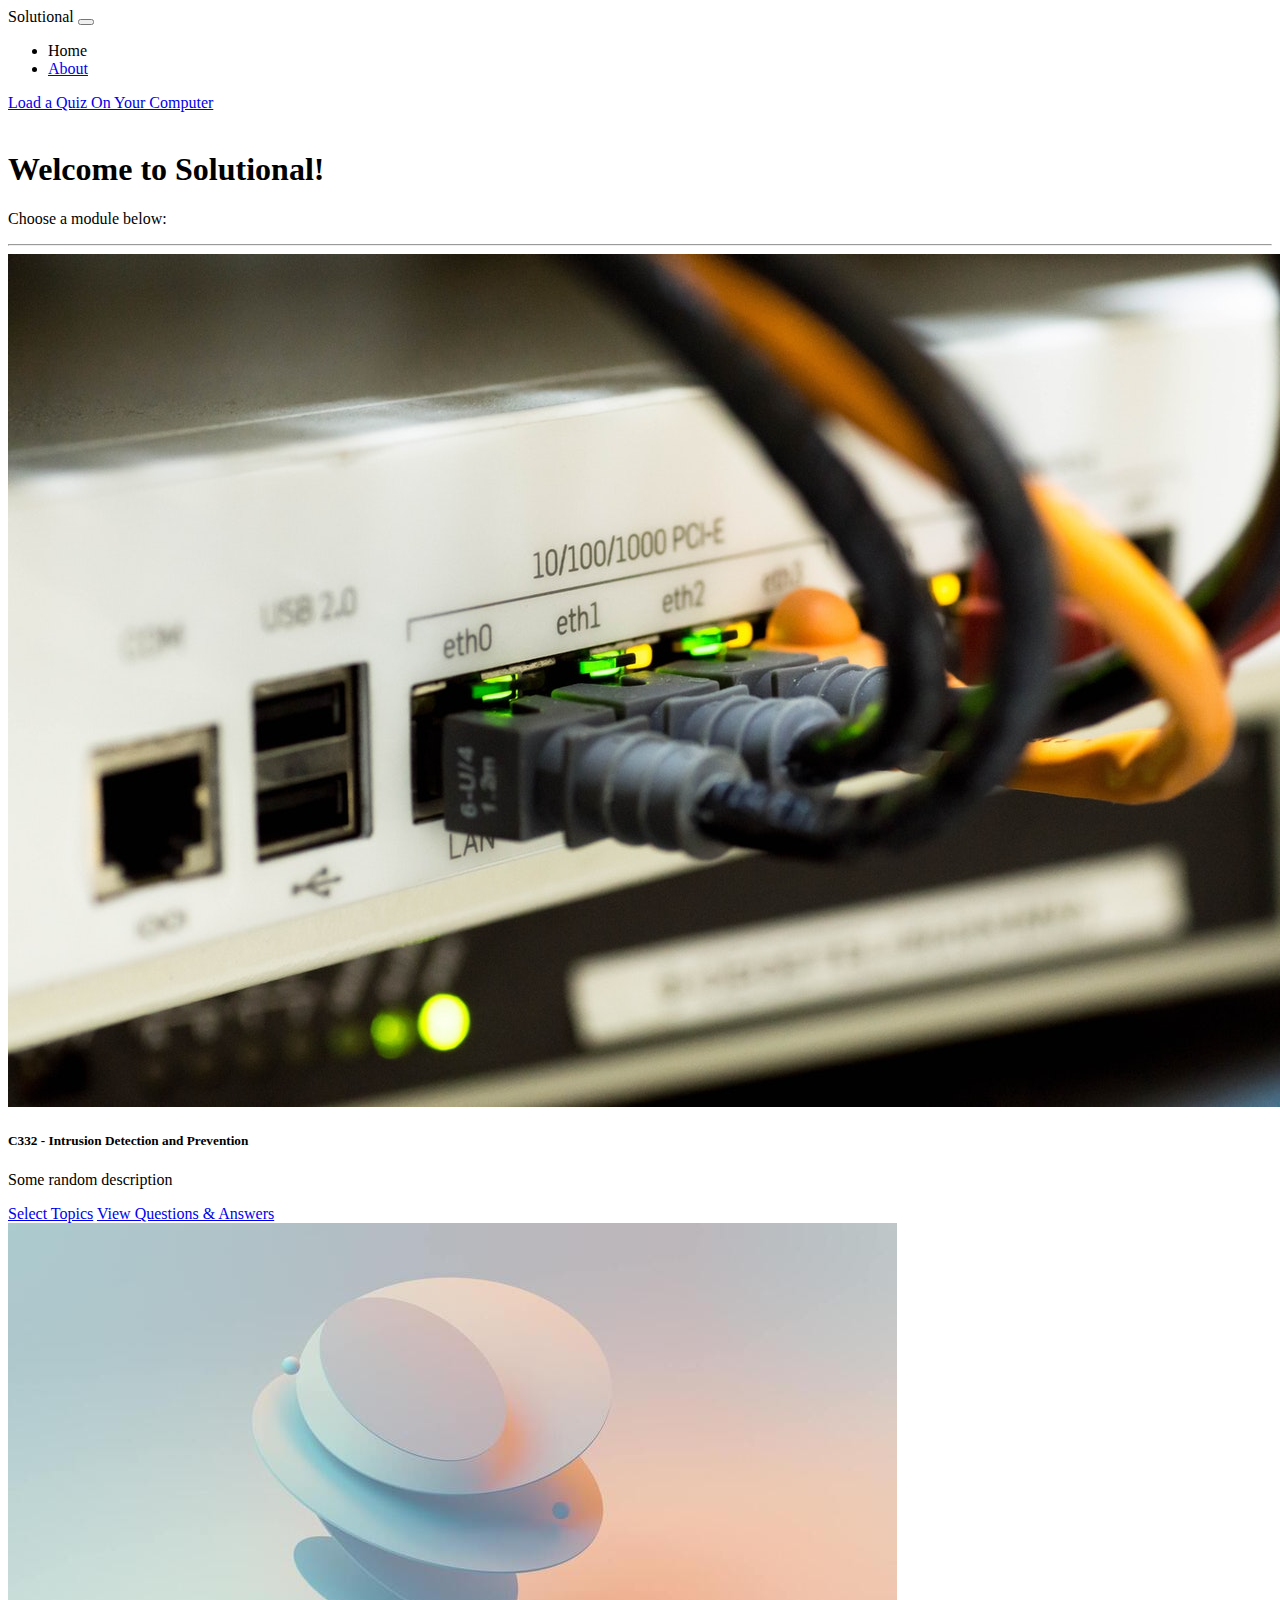
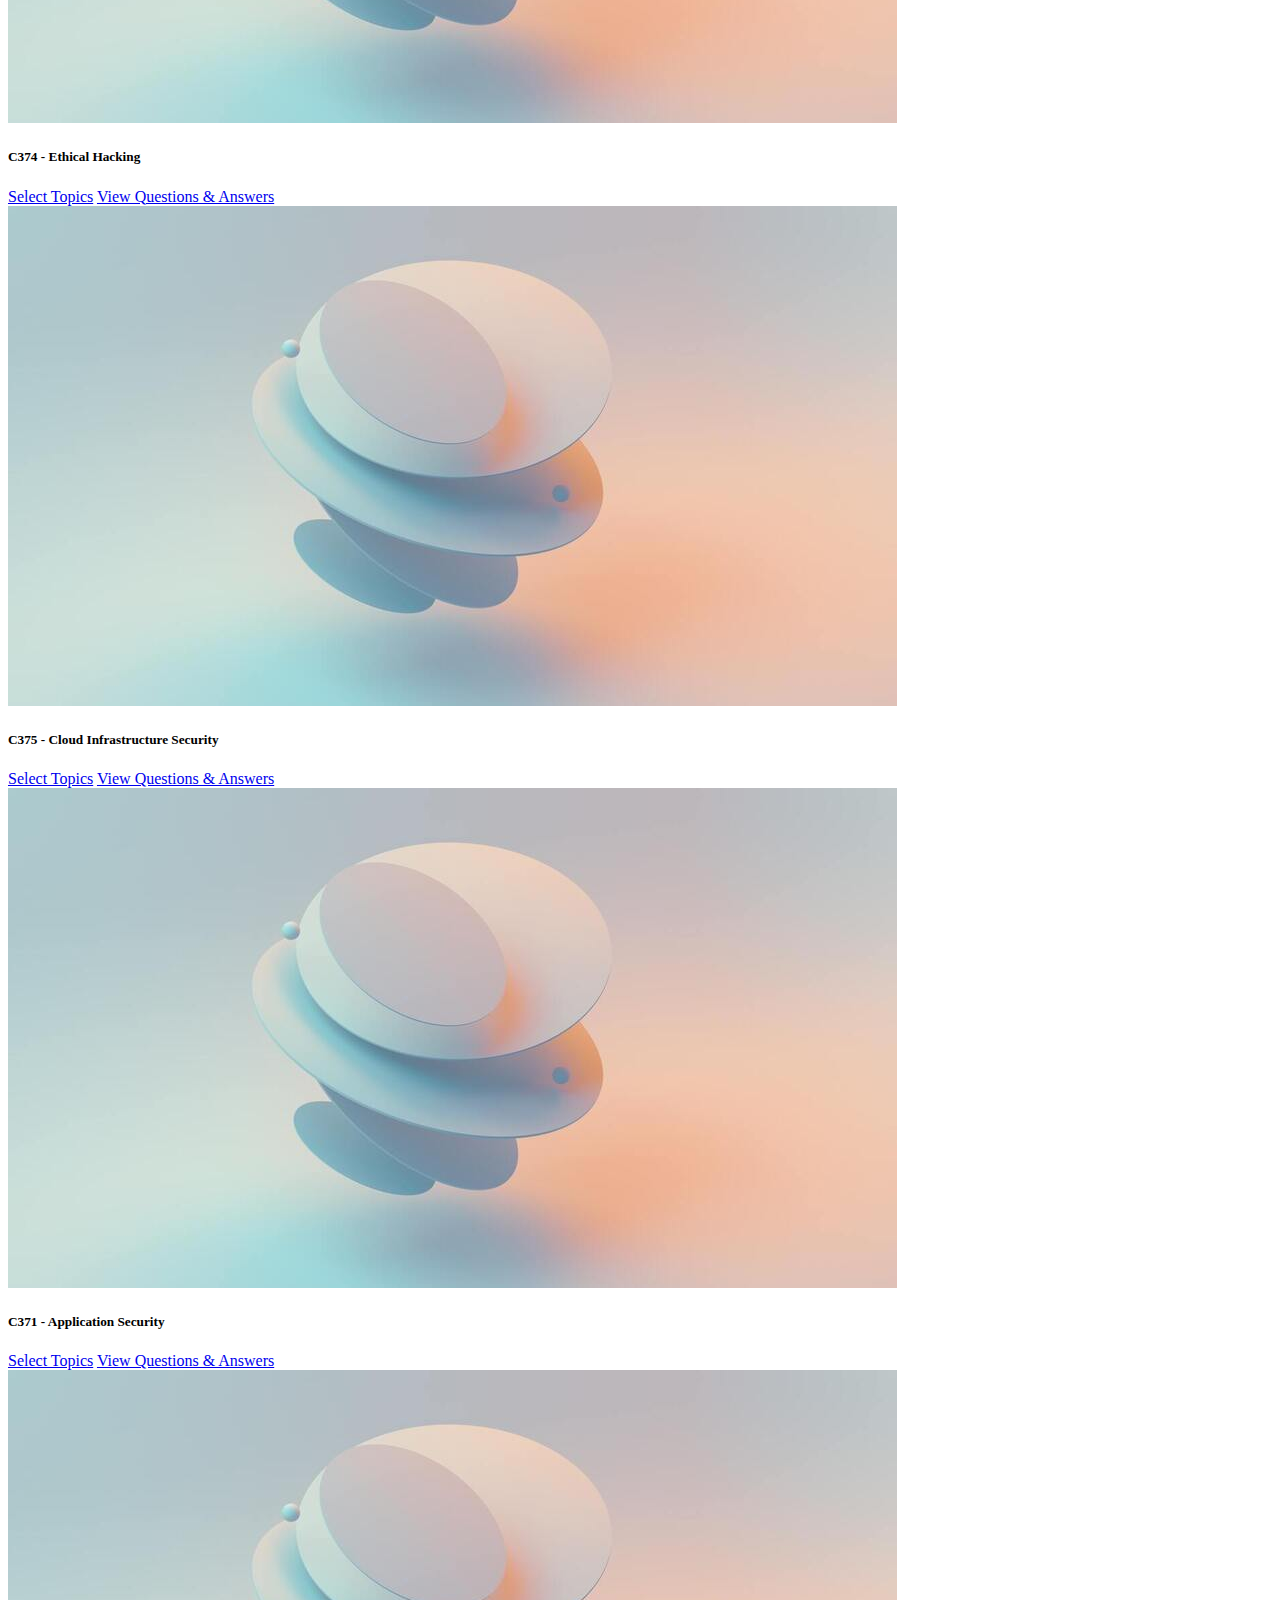
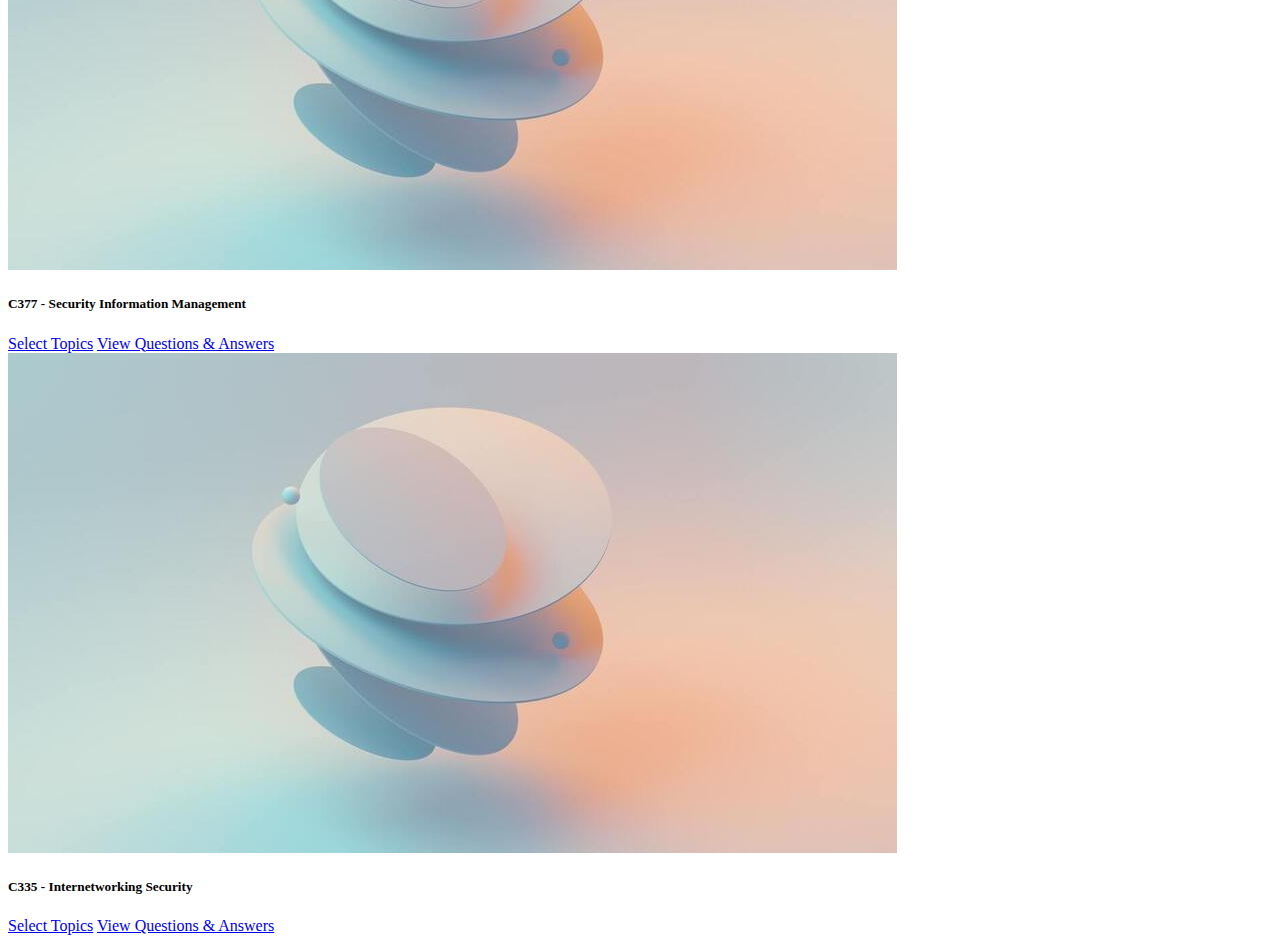
<file: index.html>
<!DOCTYPE html>
<html lang="en">
<head>
    <meta charset="UTF-8">
    <meta http-equiv="X-UA-Compatible" content="IE=edge">
    <meta name="viewport" content="width=device-width, initial-scale=1.0">
    <title>Home | Solutional</title>
    <base href=".">
    <!-- Latest compiled and minified CSS -->
    <link href="https://cdn.jsdelivr.net/npm/bootstrap@5.1.3/dist/css/bootstrap.min.css" rel="stylesheet" integrity="sha384-1BmE4kWBq78iYhFldvKuhfTAU6auU8tT94WrHftjDbrCEXSU1oBoqyl2QvZ6jIW3" crossorigin="anonymous">
    <!-- jQuery library -->
    <script src="https://ajax.googleapis.com/ajax/libs/jquery/3.6.0/jquery.min.js"></script>
    <!-- Latest compiled JavaScript -->
    <script src="https://cdn.jsdelivr.net/npm/bootstrap@5.1.3/dist/js/bootstrap.bundle.min.js" integrity="sha384-ka7Sk0Gln4gmtz2MlQnikT1wXgYsOg+OMhuP+IlRH9sENBO0LRn5q+8nbTov4+1p" crossorigin="anonymous"></script>
    <!-- Script to list and display all topics -->
    <script src="assets/js/home.js"></script>
</head>
<body>
    <nav class="navbar navbar-expand-lg navbar-dark bg-dark">
        <div class="container-fluid">
            <a class="navbar-brand">Solutional</a>
            <button class="navbar-toggler" type="button" data-bs-toggle="collapse" data-bs-target="#navbarSupportedContent" aria-controls="navbarSupportedContent" aria-expanded="false" aria-label="Toggle navigation">
            <span class="navbar-toggler-icon"></span>
            </button>
            <div class="collapse navbar-collapse" id="navbarSupportedContent">
                <ul class="navbar-nav me-auto mb-2 mb-lg-0">
                    <li class="nav-item">
                        <a class="nav-link active" aria-current="page">Home</a>
                    </li>
                    <li class="nav-item">
                        <a class="nav-link" href="about">About</a>
                    </li>
                </ul>
            </div>
            <a href="upload" class="btn btn-primary" id="module">Load a Quiz On Your Computer</a>
        </div>
    </nav>
    <br>
    <div class="container">
        <h1>Welcome to Solutional!</h1>
        <p>Choose a module below:</p>
        <hr>
        <div class="row">
            <p>Loading modules...</p>
            <template id="cardtemplate">
                <div class="col-xl-3 col-lg-4 col-sm-6">
                    <div class="card">
                        <img src="assets/images/modules/default.jpg" class="card-img-top" alt="Cover image">
                        <div class="card-body">
                        <h5 class="card-title">C332 - Intrusion Detection and Prevention</h5>
                        <p class="card-text"></p>
                        <a href="module?uid=" class="btn btn-primary" id="module">Select Topics</a>
                        <a href="viewmodule?uid=" class="btn btn-primary" id="viewmodule">View Questions & Answers</a>
                        </div>
                    </div>
                </div>
            </template>
        </div>
    </div>
</body>
</html>
</file>
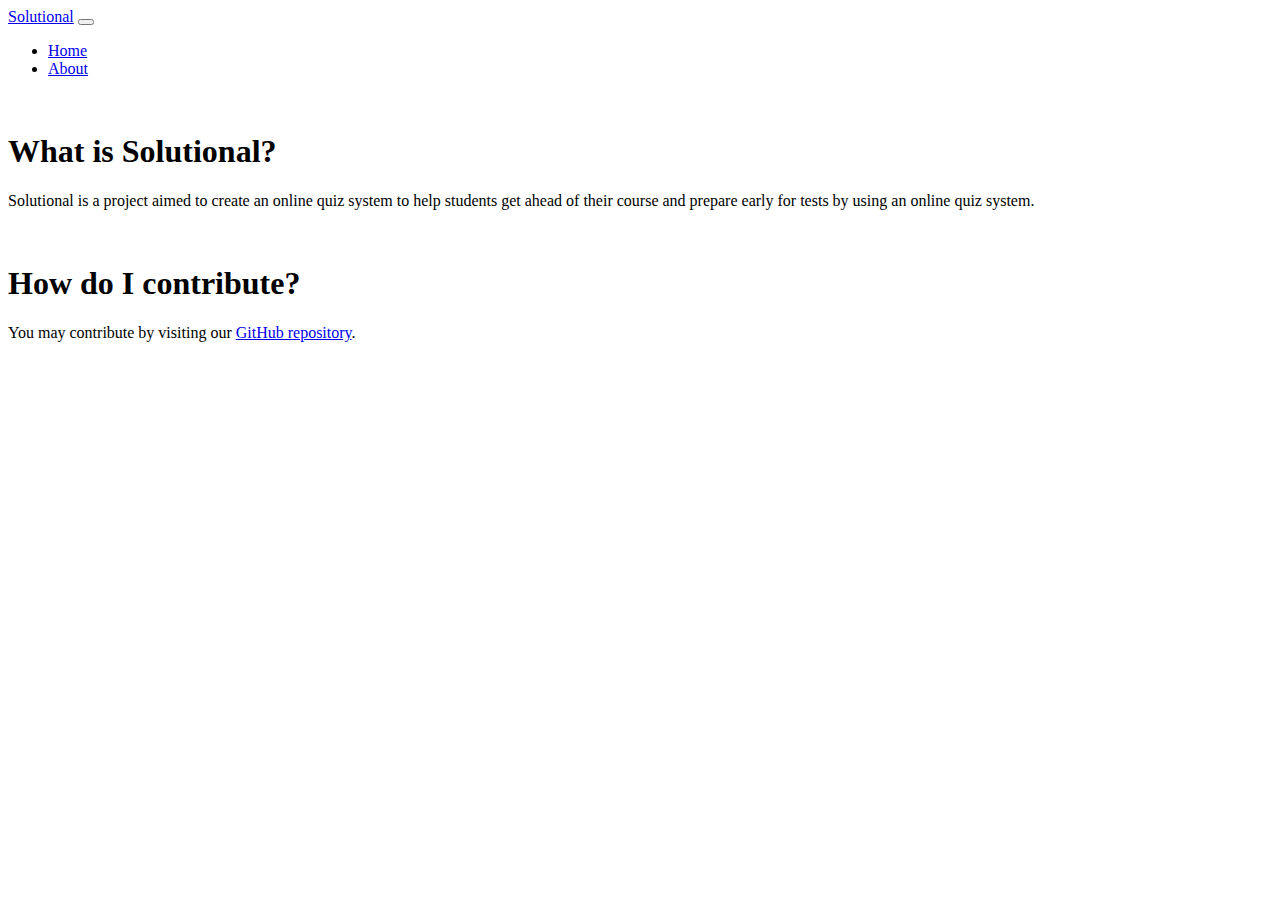
<file: about/index.html>
<!DOCTYPE html>
<html lang="en">
<head>
    <meta charset="UTF-8">
    <meta http-equiv="X-UA-Compatible" content="IE=edge">
    <meta name="viewport" content="width=device-width, initial-scale=1.0">
    <title>About | Solutional</title>
    <!-- Latest compiled and minified CSS -->
    <link href="https://cdn.jsdelivr.net/npm/bootstrap@5.1.3/dist/css/bootstrap.min.css" rel="stylesheet" integrity="sha384-1BmE4kWBq78iYhFldvKuhfTAU6auU8tT94WrHftjDbrCEXSU1oBoqyl2QvZ6jIW3" crossorigin="anonymous">
    <!-- Latest compiled JavaScript -->
    <script src="https://cdn.jsdelivr.net/npm/bootstrap@5.1.3/dist/js/bootstrap.bundle.min.js" integrity="sha384-ka7Sk0Gln4gmtz2MlQnikT1wXgYsOg+OMhuP+IlRH9sENBO0LRn5q+8nbTov4+1p" crossorigin="anonymous"></script>
</head>
<body>
    <nav class="navbar navbar-expand-lg navbar-dark bg-dark">
        <div class="container-fluid">
          <a class="navbar-brand" href="/solutional">Solutional</a>
          <button class="navbar-toggler" type="button" data-bs-toggle="collapse" data-bs-target="#navbarSupportedContent" aria-controls="navbarSupportedContent" aria-expanded="false" aria-label="Toggle navigation">
            <span class="navbar-toggler-icon"></span>
          </button>
          <div class="collapse navbar-collapse" id="navbarSupportedContent">
            <ul class="navbar-nav me-auto mb-2 mb-lg-0">
              <li class="nav-item">
                <a class="nav-link" href="/solutional">Home</a>
              </li>
              <li class="nav-item">
                <a class="nav-link active" aria-current="page" href="/solutional/about">About</a>
              </li>
          </div>
        </div>
    </nav>
    <br>
    <div class="container">
        <h1>What is Solutional?</h1>
        <p>Solutional is a project aimed to create an online quiz system to help students get ahead of their course and prepare early for tests by using an online quiz system.</p>
        <br>
        <h1>How do I contribute?</h1>
        <p>You may contribute by visiting our <a target="_blank" href="https://github.com/YJJcoolcool/solutional">GitHub repository</a>.</p>
    </div>
</body>
</html>
</file>
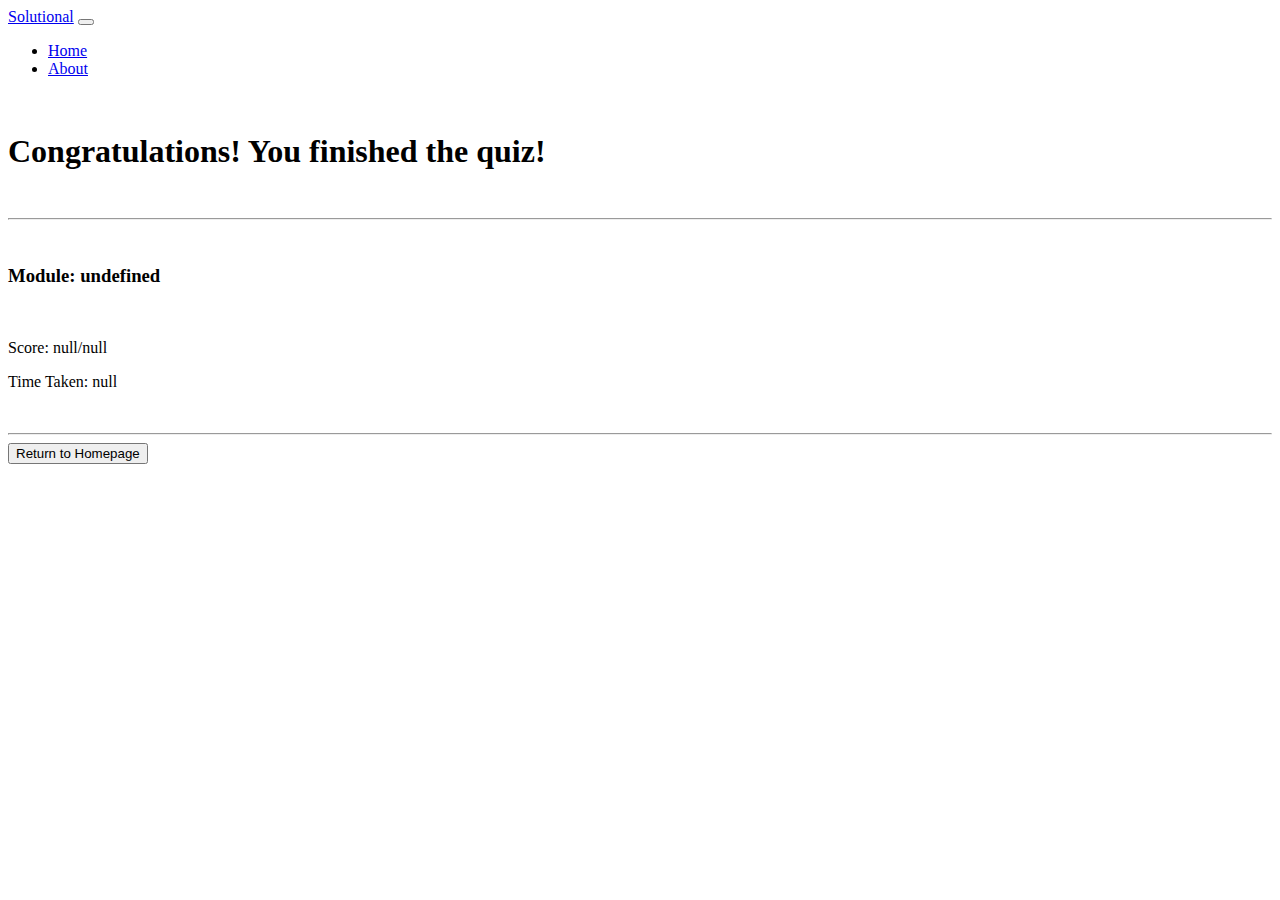
<file: finish/index.html>
<!DOCTYPE html>
<html lang="en">
<head>
    <meta charset="UTF-8">
    <meta http-equiv="X-UA-Compatible" content="IE=edge">
    <meta name="viewport" content="width=device-width, initial-scale=1.0">
    <title>Finish | Solutional</title>
    <base href="..">
    <!-- Latest compiled and minified CSS -->
    <link href="https://cdn.jsdelivr.net/npm/bootstrap@5.1.3/dist/css/bootstrap.min.css" rel="stylesheet" integrity="sha384-1BmE4kWBq78iYhFldvKuhfTAU6auU8tT94WrHftjDbrCEXSU1oBoqyl2QvZ6jIW3" crossorigin="anonymous">
    <!-- jQuery library -->
    <script src="https://ajax.googleapis.com/ajax/libs/jquery/3.6.0/jquery.min.js"></script>
    <!-- Latest compiled JavaScript -->
    <script src="https://cdn.jsdelivr.net/npm/bootstrap@5.1.3/dist/js/bootstrap.bundle.min.js" integrity="sha384-ka7Sk0Gln4gmtz2MlQnikT1wXgYsOg+OMhuP+IlRH9sENBO0LRn5q+8nbTov4+1p" crossorigin="anonymous"></script>
    <!-- Script to list and display all topics -->
    <script src="/assets/js/finish.js"></script>
</head>
<body>
    <nav class="navbar navbar-expand-lg navbar-dark bg-dark">
        <div class="container-fluid">
            <a class="navbar-brand" href="/">Solutional</a>
            <button class="navbar-toggler" type="button" data-bs-toggle="collapse" data-bs-target="#navbarSupportedContent" aria-controls="navbarSupportedContent" aria-expanded="false" aria-label="Toggle navigation">
            <span class="navbar-toggler-icon"></span>
            </button>
            <div class="collapse navbar-collapse" id="navbarSupportedContent">
                <ul class="navbar-nav me-auto mb-2 mb-lg-0">
                    <li class="nav-item">
                        <a class="nav-link" href="/">Home</a>
                    </li>
                    <li class="nav-item">
                        <a class="nav-link" href="/about">About</a>
                    </li>
                </ul>
            </div>
        </div>
    </nav>
    <br>
    <div class="container text-center">
        <h1>Congratulations! You finished the quiz!</h1>
        <br>
        <hr>
        <br>
        <h3 id="module">Module: Loading...</h3>
        <br>
        <p id="score">Quiz Score: Loading...</p>
        <p id="timeelapsed">Time Taken: Loading...</p>
        <br>
        <hr>
        <button onclick="window.location.href = '/'" type="button" class="btn btn-primary py-2">Return to Homepage</button>
    </div>
</body>
</html>
</file>
